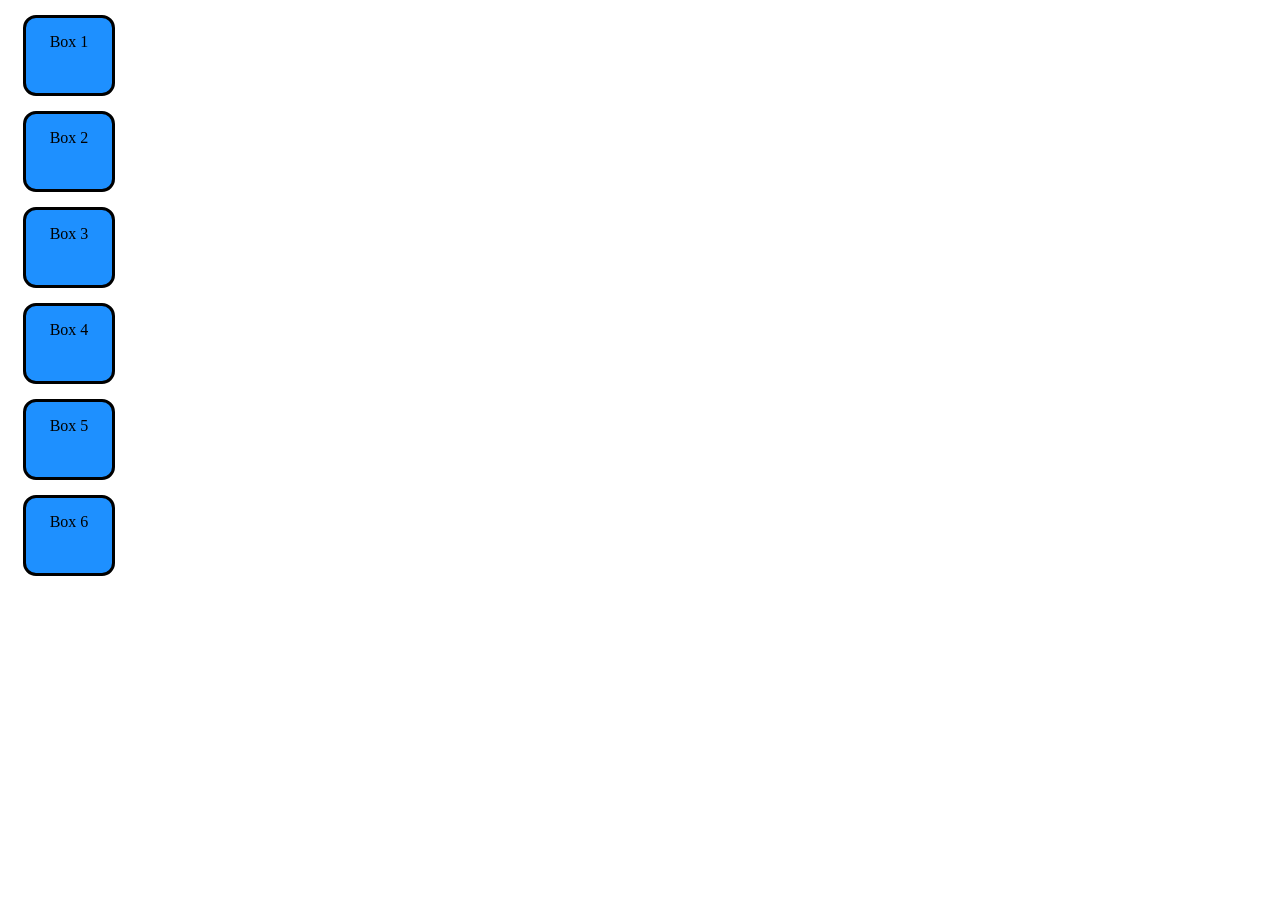
<file: botton/second_project/index.html>
<!DOCTYPE html>
<html lang="en">

<head>
    <meta charset="UTF-8">
    <meta name="viewport" content="width=device-width, initial-scale=1.0">
    <title>Document</title>
 <link rel="stylesheet" href="style2.css">
</head>
<body>
    
    <div class="container">

    <div class="box">Box 1</div>
    <div class="box">Box 2</div>
    <div class="box">Box 3</div>
    <div class="box">Box 4</div>
    <div class="box">Box 5</div>
    <div class="box">Box 6</div>
 
</div>

    <script src="dom.js"></script>
</body>

</html>
</file>
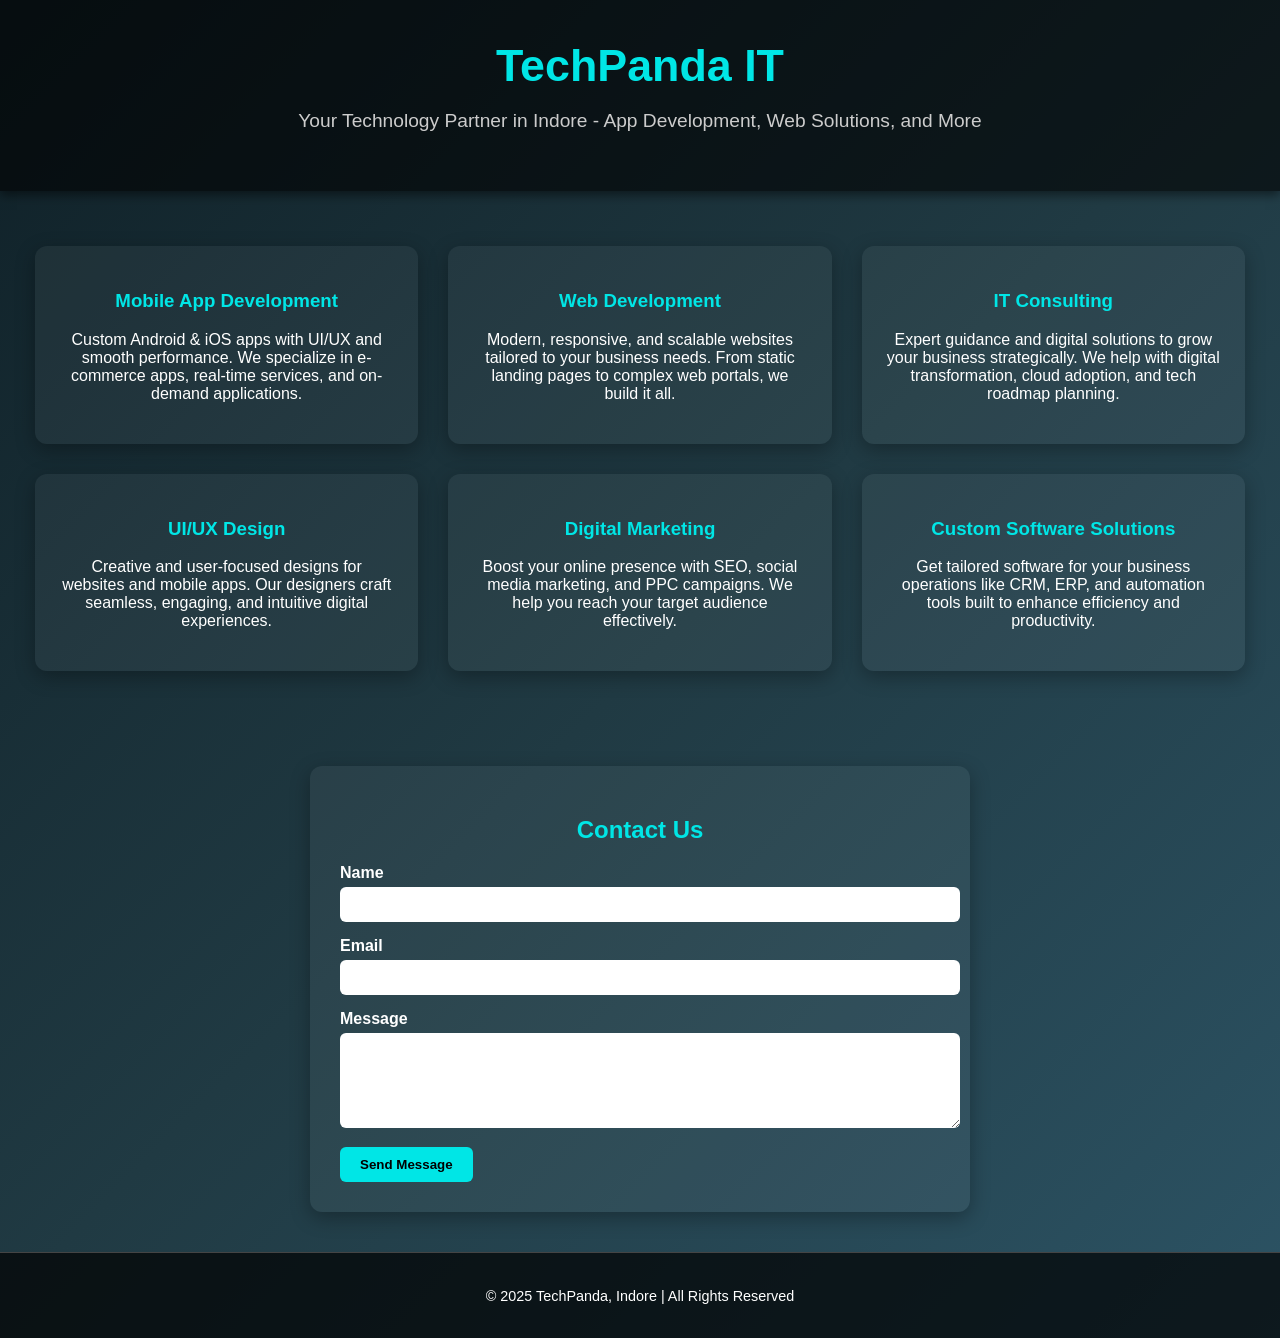
<file: botton/First_project/html.html>
<!DOCTYPE html>
<html lang="en">
<head>
  <meta charset="UTF-8" />
  <meta name="viewport" content="width=device-width, initial-scale=1.0" />
  <title>TechPanda IT Services - Indore</title>
  <link rel="stylesheet" href="sty.css">
</head>
<body>
  <header>
    <h1>TechPanda IT </h1>
    <p class="tagline">Your Technology Partner in Indore - App Development, Web Solutions, and More</p>
  </header>

  <div class="container">
    <div class="service-box" data-info="We build native & hybrid apps for Android/iOS with rich UI and backend integration.">
      <h3>Mobile App Development</h3>
      <p>Custom Android & iOS apps with UI/UX and smooth performance. We specialize in e-commerce apps, real-time services, and on-demand applications.</p>
    </div>
    <div class="service-box" data-info="We create full-stack web apps, corporate sites, and CMS platforms using latest technologies.">
      <h3>Web Development</h3>
      <p>Modern, responsive, and scalable websites tailored to your business needs. From static landing pages to complex web portals, we build it all.</p>
    </div>
    <div class="service-box" data-info="Our IT consultants assist in strategic planning, cost reduction, and process automation.">
      <h3>IT Consulting</h3>
      <p>Expert guidance and digital solutions to grow your business strategically. We help with digital transformation, cloud adoption, and tech roadmap planning.</p>
    </div>
    <div class="service-box" data-info="We deliver intuitive user experiences with wireframes, prototypes, and pixel-perfect designs.">
      <h3>UI/UX Design</h3>
      <p>Creative and user-focused designs for websites and mobile apps. Our designers craft seamless, engaging, and intuitive digital experiences.</p>
    </div>
    <div class="service-box" data-info="We manage SEO, Google Ads, and social media to enhance your digital reach and ROI.">
      <h3>Digital Marketing</h3>
      <p>Boost your online presence with SEO, social media marketing, and PPC campaigns. We help you reach your target audience effectively.</p>
    </div>
    <div class="service-box" data-info="We build CRM, ERP, inventory systems, and automation tools tailored to your needs.">
      <h3>Custom Software Solutions</h3>
      <p>Get tailored software for your business operations like CRM, ERP, and automation tools built to enhance efficiency and productivity.</p>
    </div>
  </div>

  <div class="contact-form">
    <h2>Contact Us</h2>
    <form id="contactForm">
      <label for="name">Name</label>
      <input type="text" id="name" name="name" required />

      <label for="email">Email</label>
      <input type="email" id="email" name="email" required />

      <label for="message">Message</label>
      <textarea id="message" name="message" rows="5" required></textarea>

      <button type="submit">Send Message</button>
    </form>
  </div>

  <footer>
    <p>&copy; 2025 TechPanda, Indore | All Rights Reserved</p>
  </footer>

</body>
<script src="script.js"></script>
</html>
</file>
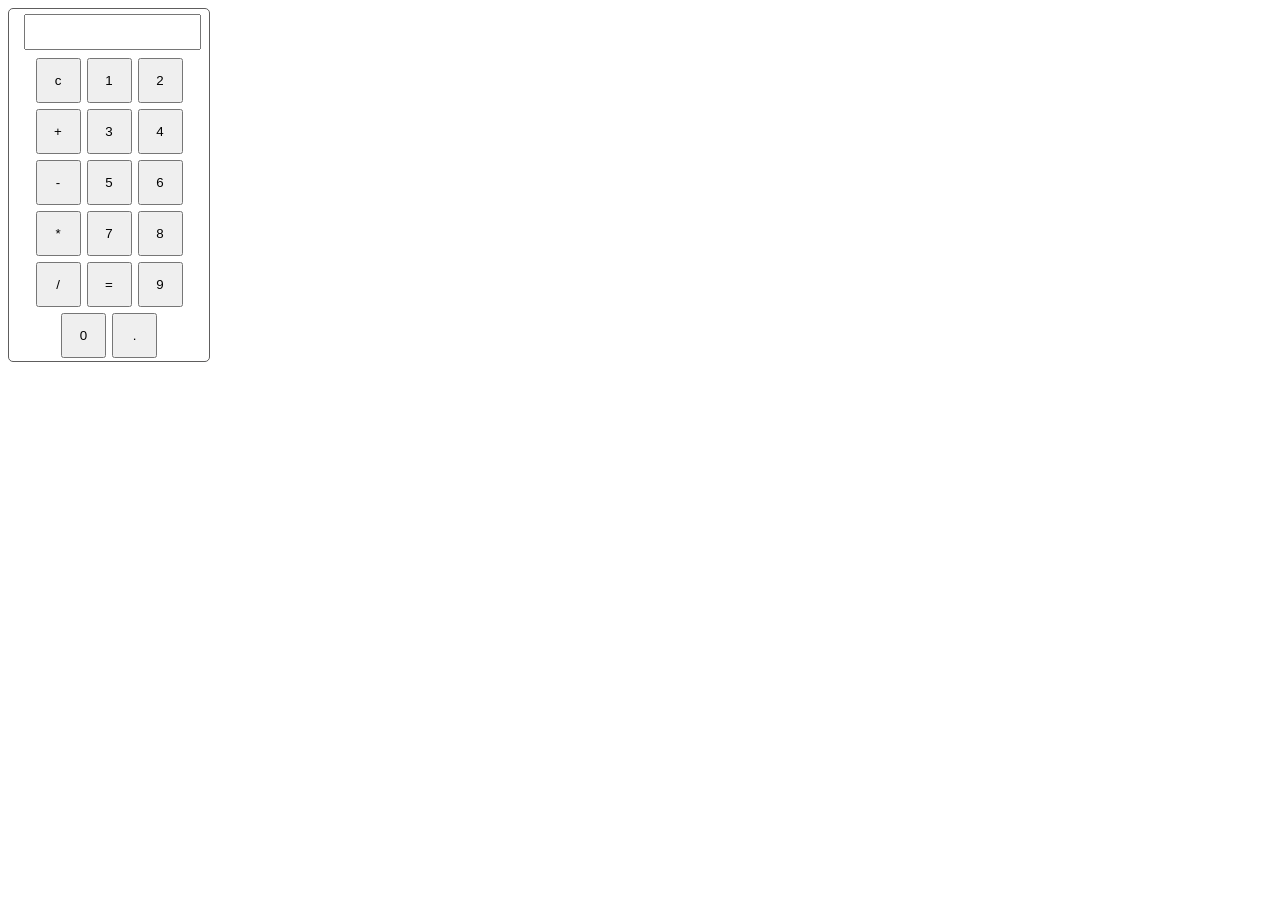
<file: Practice set 1/Practice_set1.3/calculator.HTML>
<!DOCTYPE html>
<html lang="en">
<head>
    <meta charset="UTF-8">
    <meta name="viewport" content="width=device-width, initial-scale=1.0">
    <link rel="stylesheet" href="calculator.css">
    <title>Calculator</title>
</head>

<body>
 <div class="Input">
    <input type="text" id="display" readonly>
 <div class="button-div">
   
    <button class="btn" 
    onclick="currentDisplayValue= '';
    document.querySelector('#display').value =currentDisplayValue;">c</button>
    <button class="btn" onclick=" currentDisplayValue=currentDisplayValue+'1';document.querySelector('#display').value =currentDisplayValue;
    ">1</button>
    <button class="btn" onclick=" currentDisplayValue=currentDisplayValue+'2';document.querySelector('#display').value =currentDisplayValue; 
    ">2</button>
    <button class="btn" onclick=" currentDisplayValue=currentDisplayValue+'+';document.querySelector('#display').value =currentDisplayValue;
    ">+</button>
    <button class="btn" onclick=" currentDisplayValue=currentDisplayValue+'3';document.querySelector('#display').value =currentDisplayValue;
    ">3</button>
    <button class="btn" onclick="currentDisplayValue=currentDisplayValue +'4';document.querySelector('#display').value =currentDisplayValue;
    ">4</button>
    <button class="btn" onclick="currentDisplayValue=currentDisplayValue +'-';document.querySelector('#display').value =currentDisplayValue;
    ">-</button>
    <button class="btn" onclick="currentDisplayValue=currentDisplayValue +'5';document.querySelector('#display').value =currentDisplayValue;">5</button>
    <button class="btn" onclick="currentDisplayValue=currentDisplayValue +'6';document.querySelector('#display').value =currentDisplayValue;">6</button>
    <button class="btn" onclick="currentDisplayValue=currentDisplayValue +'*';document.querySelector('#display').value =currentDisplayValue;">*</button>
    <button class="btn" onclick="currentDisplayValue=currentDisplayValue +'7';document.querySelector('#display').value =currentDisplayValue;">7</button>
    <button class="btn" onclick="currentDisplayValue=currentDisplayValue +'8';document.querySelector('#display').value =currentDisplayValue;">8</button>
    <button class="btn" onclick="currentDisplayValue=currentDisplayValue +'/';document.querySelector('#display').value =currentDisplayValue;">/</button>


    <button class="btn" onclick="
    let result =currentDisplayValue
    currentDisplayValue= eval(currentDisplayValue) ; document.querySelector('#display').value =currentDisplayValue;">=</button>
    
     
    
    
     
    
    <button class="btn" onclick="currentDisplayValue=currentDisplayValue +'9';document.querySelector('#display').value =currentDisplayValue;">9</button>
    <button class="btn" onclick="currentDisplayValue=currentDisplayValue +'0';document.querySelector('#display').value =currentDisplayValue;">0</button>
    <button class="btn" onclick="currentDisplayValue=currentDisplayValue +'.';document.querySelector('#display').value =currentDisplayValue;">.</button>
 </div>
 </div>
 <script>
    let currentDisplayValue='';
    document.querySelector('#display').value =currentDisplayValue;



 </script>

</body>
</html>
</file>
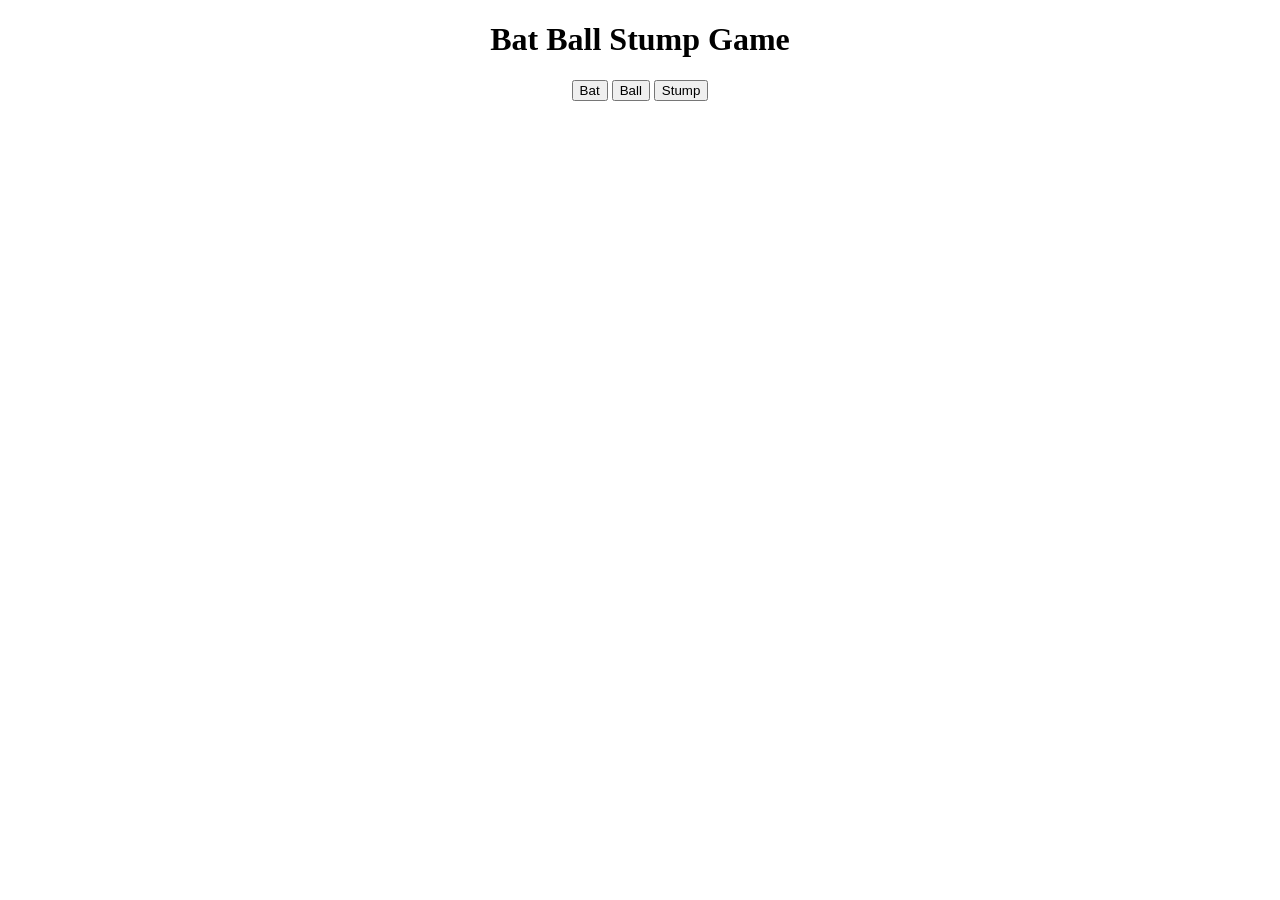
<file: Practice set 1/practice_set1.4(cricket_project)/Crick.html>
<!DOCTYPE html>
<html lang="en">
<head>
    <title>Cricket</title>
    <link rel="stylesheet" href="crick.css">

</head>
<body>
    <h1>Bat Ball Stump Game</h1>
    <button onclick=" 
    crateafunctioninnfirsttimeinjs();

        let result; 
        if(computer_choice === 'Stump'){
            result='computer is win';
        }else if(computer_choice=== 'Bat'){
            result='Taie';
        }else{
            result='user is win';
        }
        alert(`You have choose to bat . Computer choice is ${computer_choice} and ${result} `);
        ">Bat</button>



    <button onclick="
    crateafunctioninnfirsttimeinjs();

        if (computer_choice === 'Stump') {
            result='User wins';
        } else if (computer_choice === 'Bat') {
            result='Computer wins';
        } else {
            result='Match is Tie';
        }
         alert(`you have to choose to ball and Computer choice ${computer_choice} and ${result}`);
        ">Ball</button>


    <button onclick="
    crateafunctioninnfirsttimeinjs();

        if (computer_choice === 'Stump') {
            result='Tie';
        } else if (computer_choice === 'Bat') {
            result='User is wins';
        } else {
            result='computer is wins';
        }
        alert(`You have choose to stump and Computer choise is ${computer_choice} and ${result}`)
        ">Stump</button>



<script>
let computer_choice;
function crateafunctioninnfirsttimeinjs(){
    let rendom_num=Math.random() * 3;
        if (rendom_num >0 && rendom_num <=1){
            computer_choice = 'Bat';
        }
        else if (rendom_num >1 && rendom_num <=2){
            computer_choice = 'Ball';
        }
        else{
            computer_choice = 'Stump';
        }
        
        let result; 
        if(computer_choice === 'Stump'){
            result='computer is win';
        }
        else if(computer_choice=== 'Bat'){
            result='Taie';
        }
        else{
            result='user is win';
        }
        
        alert(`You have choose to bat . Computer choice is ${computer_choice} and ${result} `);
}

</script>
</body>
</html>
</file>
<file: botton/second_project/style2.css>
.box{
     height: 45px;
     width: 56px;
     border: 3px solid black;
     margin: 15px;
     padding: 15px;
     text-align: center;  
      background-color: dodgerblue;
            border-radius: 13px;
        }
</file>
<file: botton/First_project/sty.css>
body {
      margin: 0;
      font-family: 'Segoe UI', Tahoma, Geneva, Verdana, sans-serif;
      background: linear-gradient(135deg, #0f2027, #203a43, #2c5364);
      color: #ffffff;
    }

    header {
      background: rgba(0, 0, 0, 0.6);
      padding: 40px;
      text-align: center;
      box-shadow: 0 4px 10px rgba(0, 0, 0, 0.5);
    }

    header h1 {
      margin: 0;
      font-size: 2.8rem;
      color: #00e6e6;
    }

    .tagline {
      font-size: 1.2rem;
      color: #cccccc;
    }

    .container {
      display: flex;
      flex-wrap: wrap;
      justify-content: center;
      padding: 40px 20px;
    }

    .service-box {
      flex: 1 1 300px;
      background-color: rgba(255, 255, 255, 0.05);
      margin: 15px;
      padding: 25px;
      border-radius: 12px;
      box-shadow: 0 6px 20px rgba(0, 0, 0, 0.3);
      transition: transform 0.3s, background-color 0.3s;
      text-align: center;
      opacity: 0;
      transform: translateY(20px);
      animation: fadeInUp 1s ease forwards;
    }

    .service-box:nth-child(1) { animation-delay: 0.2s; }
    .service-box:nth-child(2) { animation-delay: 0.4s; }
    .service-box:nth-child(3) { animation-delay: 0.6s; }
    .service-box:nth-child(4) { animation-delay: 0.8s; }
    .service-box:nth-child(5) { animation-delay: 1s; }
    .service-box:nth-child(6) { animation-delay: 1.2s; }

    @keyframes fadeInUp {
      to {
        opacity: 1;
        transform: translateY(0);
      }
    }

    .service-box:hover {
      transform: translateY(-10px);
      background-color: rgba(0, 230, 230, 0.1);
    }

    .service-box h3 {
      color: #00e6e6;
    }

    .contact-form {
      max-width: 600px;
      margin: 40px auto;
      background-color: rgba(255, 255, 255, 0.05);
      padding: 30px;
      border-radius: 12px;
      box-shadow: 0 6px 20px rgba(0, 0, 0, 0.3);
    }

    .contact-form h2 {
      text-align: center;
      margin-bottom: 20px;
      color: #00e6e6;
    }

    .contact-form label {
      display: block;
      margin-bottom: 5px;
      font-weight: bold;
    }

    .contact-form input,
    .contact-form textarea {
      width: 100%;
      padding: 10px;
      margin-bottom: 15px;
      border: none;
      border-radius: 6px;
    }

    .contact-form button {
      background-color: #00e6e6;
      color: #000;
      padding: 10px 20px;
      border: none;
      border-radius: 6px;
      cursor: pointer;
      font-weight: bold;
    }

    .contact-form button:hover {
      background-color: #00cccc;
    }

    footer {
      background-color: rgba(0, 0, 0, 0.7);
      text-align: center;
      padding: 20px;
      font-size: 0.9rem;
      border-top: 1px solid #444;
    }

    @media (max-width: 768px) {
      .service-box {
        flex: 1 1 100%;
      }
    }
</file>
<file: Practice set 1/Practice_set1.3/calculator.css>
.Input{
 border: 1px solid rgb(94, 93, 93);
 border-radius: 5px;
 width: 200px;
 font-size: 30px;
}
#display{
    margin-left: 15px;
    height: 30px;
    margin-bottom: 5px;
}

#id{
    margin: 10px;
    width: 85%;
}

.button-div{
    display: flex;
    justify-content: center;
    flex-wrap: wrap;
}
.btn{
    height: 45px;
    width: 45px;
    margin: 3px;
}
</file>
<file: Practice set 1/practice_set1.4(cricket_project)/crick.css>
*{
    text-align: center;
}
</file>
